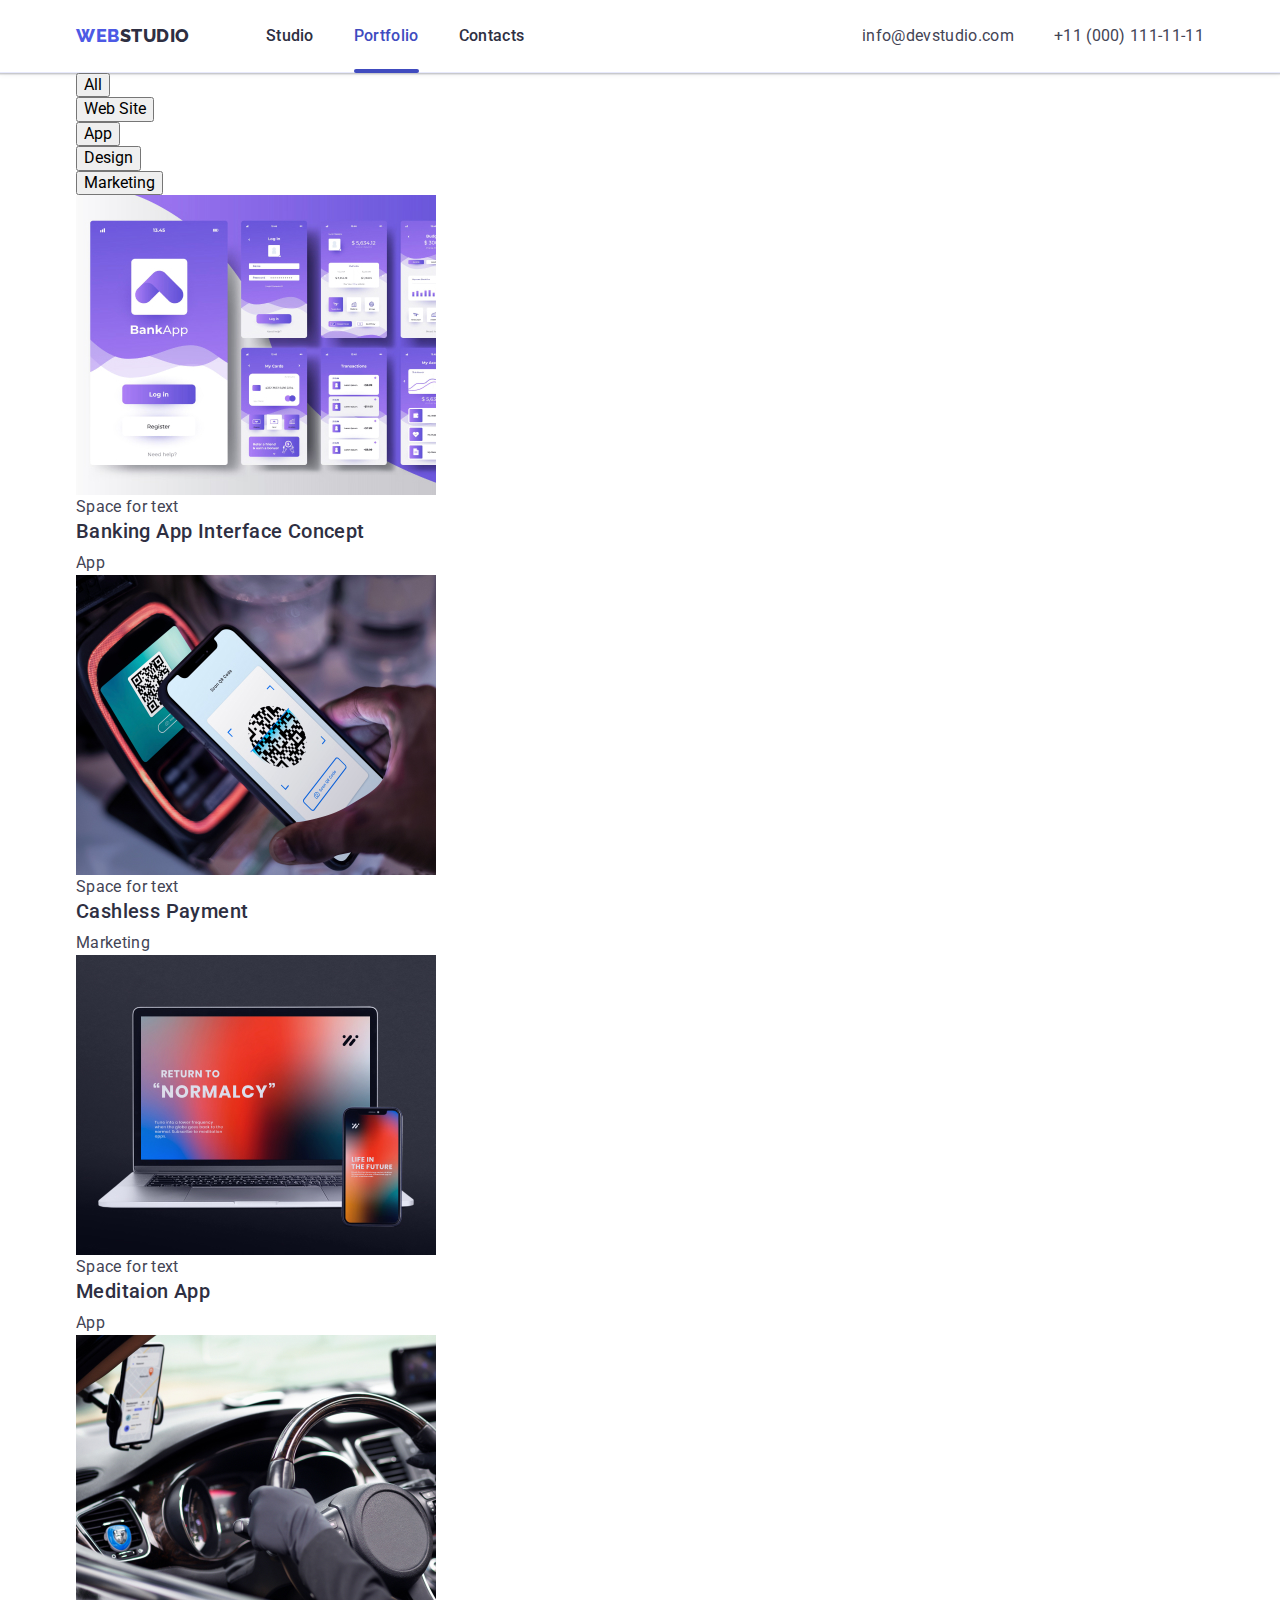
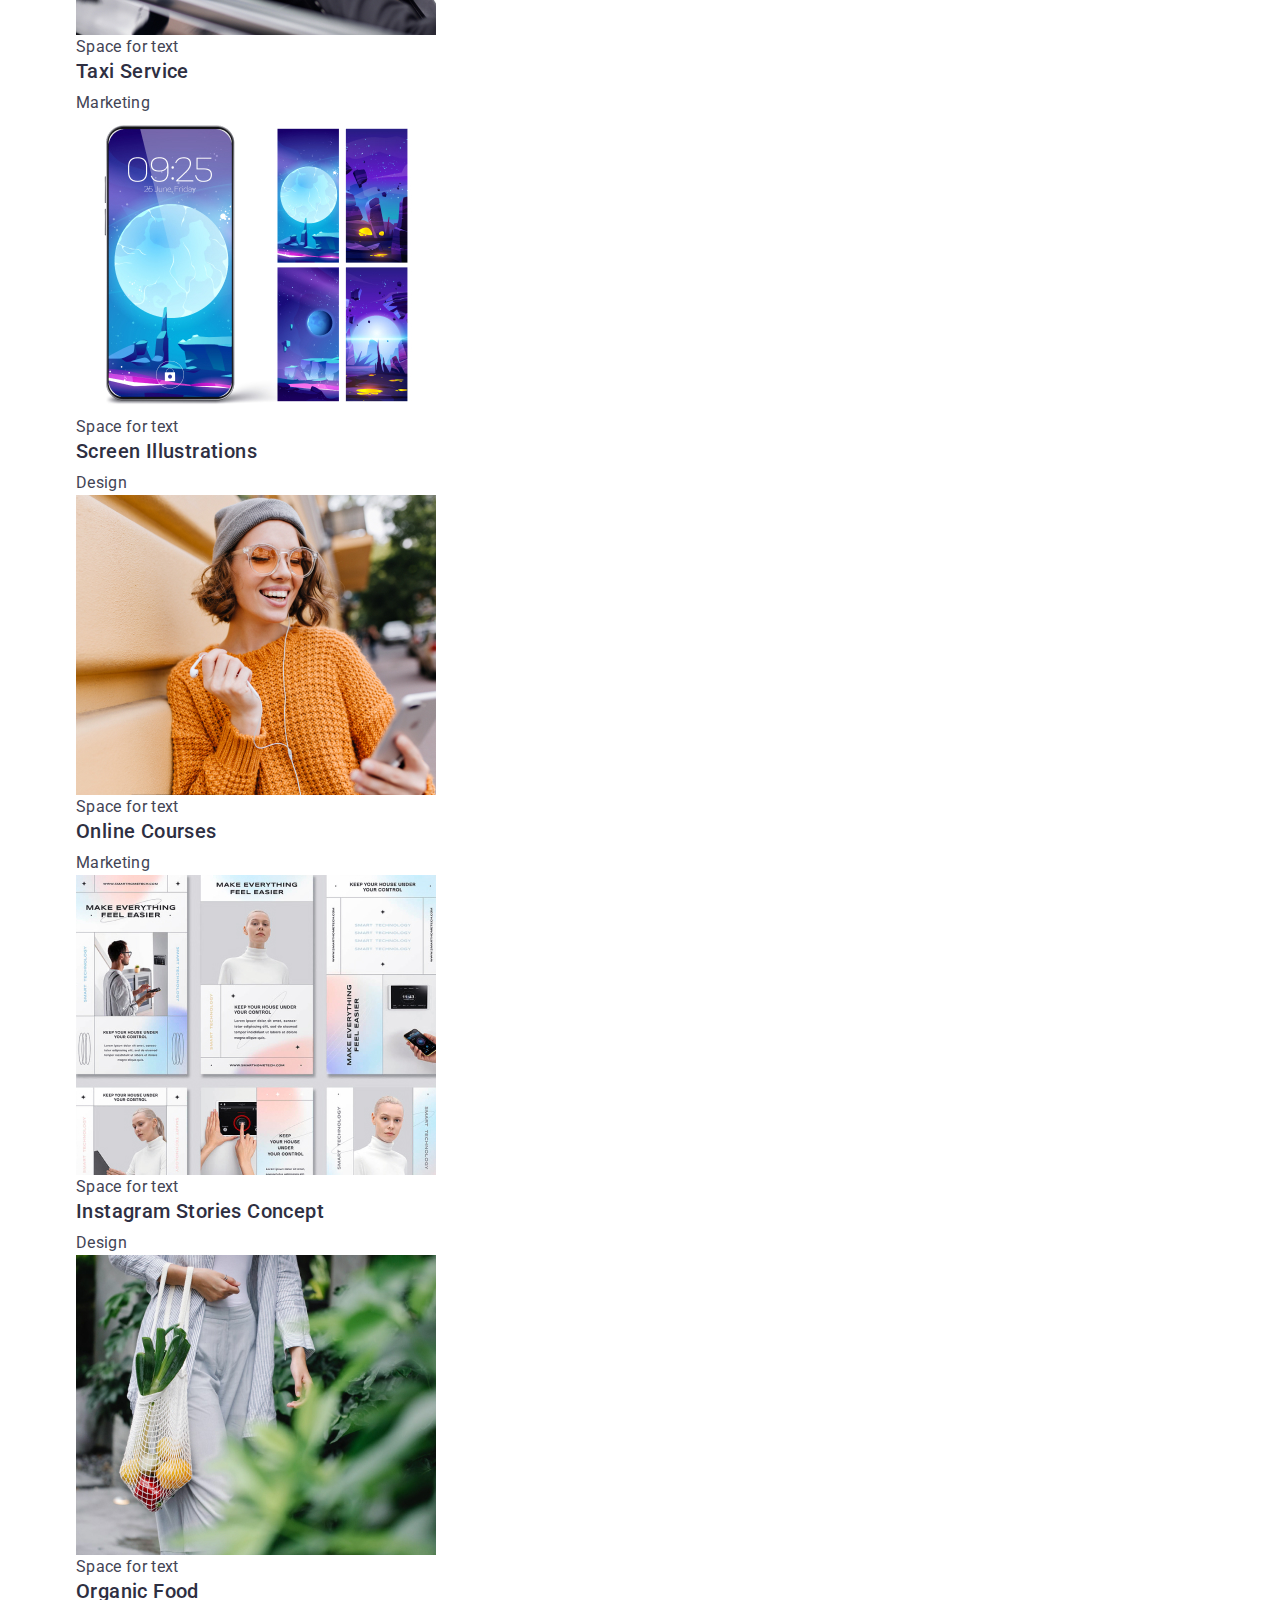
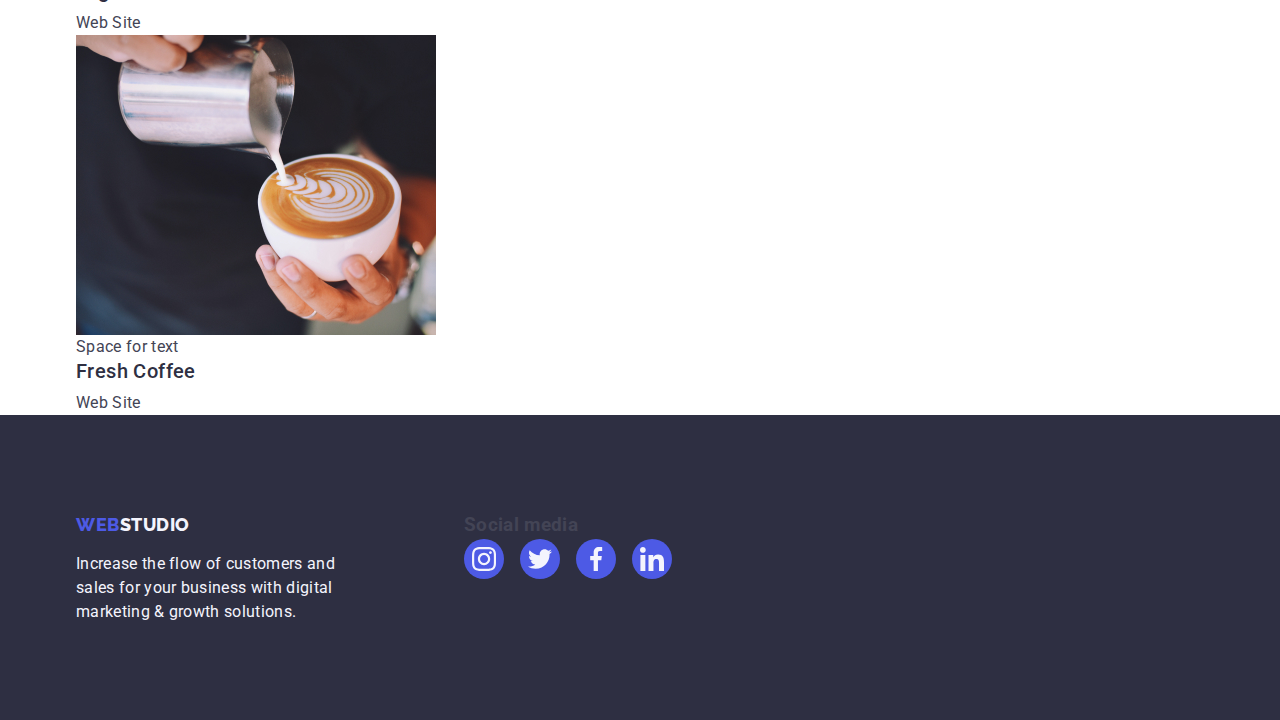
<file: portfolio.html>
<!doctype html>
<html lang="en">
<head>
    <meta charset="UTF-8">
    <meta http-equiv="X-UA-Compatible" content="IE=edge">
    <meta name="viewport" content="width=device-width, initial-scale=1.0">

    <title>Portfolio</title>

    <link rel="preconnect" href="https://fonts.googleapis.com">
    <link rel="preconnect" href="https://fonts.gstatic.com" crossorigin>
    <link href="https://fonts.googleapis.com/css2?family=Raleway:wght@800&family=Roboto:wght@400;500;700&display=swap" rel="stylesheet">

    <link href="https://cdn.jsdelivr.net/npm/modern-normalize@1.1.0/modern-normalize.min.css" rel="stylesheet">
    
    <link rel="stylesheet" href="./css/styles.css" />
    
   
</head>

<body>

     <header class="header-section">

             <div class="container"> 
                
                <div class="flex-container">
                    
                            <nav class="navigation">
                                <a class="logo-header" href="/"> 
                                <span class="web">WEB</span><span>STUDIO</span>
                                </a>
                    
                                <ul class="nav-list">
                                    <li><a class="nav-link is-hidden" href="./index.html"> Studio </a></li>
                                    <li><a class="nav-link current" href="./portfolio.html"> Portfolio </a></li>
                                    <li><a class="nav-link is-hidden" href="/"> Contacts </a></li>
                                </ul>
                    
                            </nav>
                    
                            <address class="address-section">
                                <ul class="address-list">
                                    <li><a class="mail-link" href="mailto:info@devstudio.com"> info@devstudio.com </a></li>
                                    <li><a class="tel-link" href="tel:+11(000)111-11-11"> +11 (000) 111-11-11 </a></li>
                                </ul>
                            </address> 
                </div>
                
             </div>
    
        </header>

     <main>
    
        <section class="portfolio-section">

        <div class="container">
            
                <h1 hidden> Portfolio</h1>
    
                <ul class="filters-list">
                    <li><button type="button" class="filter-button" > All </button></li>
                    <li><button type="button" class="filter-button "> Web Site </button></li>
                    <li><button type="button" class="filter-button "> App </button></li>
                    <li><button type="button" class="filter-button "> Design </button></li>
                    <li><button type="button" class="filter-button "> Marketing </button></li>
                </ul>
            
                <ul class="portfolio-list">
                    <li class="portfolio-card"> 
                        <a class="portfolio-link" href="">
                            <div class="card-image">
                                <img  
                                src="images/card1.jpg"
                                alt="Illustration of a purple banking app interface concept"
                                width="360"
                                height="300"/>

                                <p class="card-overlay">Space for text</p>
                            </div>
                            <div class="card-content">
                                <h2 class="item-subtitle">Banking App Interface Concept</h2>
                                <p class="item-paragraph">App</p>
                            </div>
                        </a>
                    </li>
    
                    <li class="portfolio-card">
                        <a class="portfolio-link" href="">
                        <div class="card-image">
                            <img  
                                src="images/card2.jpg"
                                alt="Hand holding a phone up to a terminal, displaying a QR-code for cashless payment"
                                width="360"
                                height="300"/>

                                <p class="card-overlay">Space for text</p>
                        </div>
                            <div class="card-content">
                                <h2 class="item-subtitle">Cashless Payment</h2>
                                <p class="item-paragraph">Marketing</p>
                            </div>
                        </a>
                    </li>
    
                    <li class="portfolio-card">
                        <a class="portfolio-link" href="">
                           <div class="card-image">
                                <img  
                                src="images/card3.jpg"
                                alt="A netbook and a phone,'Return to normalsy' displayed the  screens,
                                 demonstrating a meditation app run on multiple devices"
                                width="360"
                                height="300"/>

                                <p class="card-overlay">Space for text</p>
                           </div>
                            <div class="card-content">
                                <h2 class="item-subtitle">Meditaion App</h2>
                                <p class="item-paragraph">App</p>
                            </div>
                        </a>
                    </li>
    
                    <li class="portfolio-card">
                         <a class="portfolio-link" href="">
                        <div class="card-image">
                            <img  
                                src="images/card4.jpg"
                                alt="a through-the-window view of gloved hands grasping a steering wheel, 
                                a phone fixed above the control panel displaying an app for taxi drivers"
                                width="360"
                                height="300"/>

                                <p class="card-overlay">Space for text</p>
                        </div>
                            <div class="card-content">
                                <h2 class="item-subtitle">Taxi Service</h2>
                                <p class="item-paragraph">Marketing</p>
                            </div>
                        </a>
                    </li>
    
                    <li class="portfolio-card">
                        <a class="portfolio-link" href="">
                        <div class="card-image">
                                <img  
                                src="images/card5.jpg"
                                alt="a collage of four variations of Illustrations for smartphone screen backgrounds, 
                                (a stylised and simplified blue-ish cosmic terrain)
                                 with one of the variations demonstrated as an actual screen"
                                width="360"
                                height="300"/>

                                <p class="card-overlay">Space for text</p>
                        </div>
                            <div class="card-content">
                                <h2 class="item-subtitle">Screen Illustrations</h2>
                                <p class="item-paragraph">Design</p>
                            </div>
                        </a>
                    </li>
    
                    <li class="portfolio-card"> 
                        <a class="portfolio-link" href="">
                          <div class="card-image">
                              <img  
                                src="images/card6.jpg"
                                alt="a woman in a pumpkin-colored sweater, beanie hat and orange glasses 
                                    smiling at her phone while walking down the street"
                                width="360"
                                height="300"/>

                                <p class="card-overlay">Space for text</p>
                          </div>
                            <div class="card-content">
                                <h2 class="item-subtitle">Online Courses</h2>
                                <p class="item-paragraph">Marketing</p>
                            </div>
                         </a>
                    </li>
    
                    <li class="portfolio-card"> 
                        <a class="portfolio-link" href="">
                        <div class="card-image">
                            <img  
                                src="images/card7.jpg"
                                alt="a collage of a few similarly styled instagram stories"
                                width="360"
                                height="300"/>

                                <p class="card-overlay">Space for text</p>
                        </div>
                            <div class="card-content">
                                <h2 class="item-subtitle">Instagram Stories Concept</h2>
                                <p class="item-paragraph">Design</p>
                            </div>
                        </a>
                    </li>
    
                    <li class="portfolio-card"> 
                        <a class="portfolio-link" href="">
                       <div class="card-image">
                            <img  
                                src="images/card8.jpg"
                                alt="a woman in an off-white casual suit carrying a net-bag full of groceries"
                                width="360"
                                height="300"/>

                                <p class="card-overlay">Space for text</p>
                       </div>
                            <div class="card-content">
                                <h2 class="item-subtitle">Organic Food</h2>
                                <p class="item-paragraph">Web Site</p>
                            </div>
                        </a>
                    </li>
    
                    <li class="portfolio-card"> 
                        <a class="portfolio-link" href="">
                           <div class="card-image">
                                <img  
                                src="images/card9.jpg"
                                alt="barrista pouring a cup of cappucino"
                                width="360"
                                height="300"/>

                                <p class="card-overlay">Space for text</p>
                           </div>
                            <div class="card-content">
                                <h2 class="item-subtitle">Fresh Coffee</h2>
                                <p class="item-paragraph">Web Site</p>
                            </div>
                        </a>
                    </li>
                </ul>
        </div>

        </section>
     </main>

    <footer class="footer-section">
        <div class="container">
            <div class="footer-text-container">
                <a class="logo-footer" href="/"> <span class="web">WEB</span><span>STUDIO </span> </a>
                <p class="footer-paragraph">
                    Increase the flow of customers and sales for your business with digital
                    marketing & growth solutions.
                </p>
            </div>
            <div class="footer-media">
                <h3 class="media-title">Social media</h3>
                <ul class="footer-media-list">
                    <li>
                        <a href="" class="footer-media-item">
                            <svg class="footer-media-icon">
                                <use href="./images/sprite.svg#icon-instagram"></use>
                            </svg>
                        </a>
                    </li>
    
                    <li>
                        <a href="" class="footer-media-item">
                            <svg class="footer-media-icon">
                                <use href="./images/sprite.svg#icon-twitter"></use>
                            </svg>
                        </a>
                    </li>
    
                    <li>
                        <a href="" class="footer-media-item">
                            <svg class="footer-media-icon">
                                <use href="./images/sprite.svg#icon-facebook"></use>
                            </svg>
                        </a>
                    </li>
    
                    <li>
                        <a href="" class="footer-media-item">
                            <svg class="footer-media-icon">
                                <use href="./images/sprite.svg#icon-linkedin"></use>
                            </svg>
                        </a>
                    </li>
    
                </ul>
            </div>
        </div>
    </footer>

</body>
</file>
<file: css/styles.css>
/*============================================ RESETTING-STYLES ==============================*/
h1, h2, h3, p {
    margin-top: 0;
    margin-bottom: 0;
}

ul, ol {
    margin-top: 0;
    margin-bottom: 0;
    padding-left: 0;
    list-style: none;
}

img {
    display: block;
    max-width: 100%;
    height: auto;
}

button {
    -webkit-tap-highlight-color: transparent;
    cursor: pointer;
}

address{
    -webkit-tap-highlight-color: transparent;
    font-style: normal;
}

a {
    -webkit-tap-highlight-color: transparent;
    text-decoration: none; 
    color: inherit;  
}


/*================================================= COLOUR-PALLETTE ==============================*/
:root {
    --white: #FFFFFF; /*WHITE*/
    --primary-brand: #4D5AE5; /*IRIS*/
    --pressed:#404BBF; /*OCEAN*/
    --dark: #2E2F42; /*NAVY BLUE*/
    --success: #31D0AA; /*GREEN*/
    --text: #434455; /*SLATE*/
    --subtle-text: #8E8F99;/*LIGHT SLATE*/
    --accent: #E7E9FC; /*CORNFLOWER*/
    --light: #F4F4FD; /*CLOUD*/
    --modal-overlay: #2E2F42;/*NAVY BLUE MODAL*/
    --hero-background: #2E2F42; /*GREY*/
}

/*================================================ TEXT-STYLES ==============================*/

body { /*BODY*/
    color: var(--text);
    background-color: var(--white);

    font-family: "Roboto", sans-serif;

    line-height: 1.5;
    letter-spacing: 0.02em;
}

.section-subtitle {
    color: var(--dark);
    font-weight: 700;
    font-size: 36px;
    line-height: 1.11;
}

.item-subtitle {
    color: var(--dark);
    font-weight: 500;
    font-size: 20px;
    line-height: 1.2;
}


.visually-hidden {
    position: absolute;
    width: 1px;
    height: 1px;
    margin: -1px;
    padding: 0;
    overflow: hidden;
    border: 0;
    clip: rect(0 0 0 0);
}

/*=========================================ELEMENT-STYLES ==============================*/

/*-----------------------------------------------------------------------------------------------(<428px)-*/

/*--------------------------------------------------------------------HEADER-*/

.container {
    width: 100%;
    padding-left: 16px;
    padding-right: 16px;
    margin-left: auto;
    margin-right: auto;
}

.flex-container {
    display: flex;
    justify-content: space-between;
    align-items: center;
}

.header-section {
    border-bottom: 1px solid var(--accent);
    box-shadow: 0px 2px 1px rgba(46, 47, 66, 0.08),
        0px 1px 1px rgba(46, 47, 66, 0.16),
        0px 1px 6px rgba(46, 47, 66, 0.08);
}

.logo-header {
    font-family: "Raleway";
    font-style: normal;
    font-weight: 800;
    font-size: 18px;
    line-height: 1.16;

    letter-spacing: 0.03em;
    color: var(--dark);
}

.web {
    color: var(--primary-brand);
}

.stack-menu-button {
    -webkit-tap-highlight-color: transparent;
    line-height: 0;

    display: flex;
    align-items: center;
    justify-content: center;

    padding-top: 24px;
    padding-bottom: 24px;

    background-color: transparent;
    border: none;

}

.stack-button-icon {
   
    width: 32px;
    height: 22px;
    fill: var(--dark);

    transition-property: fill;
    transition-duration: 250ms;
    transition-timing-function: cubic-bezier(0.4, 0, 0.2, 1);
}

.stack-menu-button:is(:hover, :focus) > .stack-button-icon {
    fill: var(--primary-brand);
}

/*----------------------------------------------------------------MOBILE MENU-*/

.mobile-menu {
    display: flex;
    z-index: 10;
    position: fixed;

    left: 0;
    top: 0;

    width: 100%;
    height: 100%;

    background-color: var(--white);

    visibility: hidden;
    pointer-events: none;

    transform: translateX(100%);
    transition: transform 250ms ease-in-out, visibility 250ms ease-in-out;
}
  
.mobile-menu.is-open {
    visibility: visible;
    pointer-events: auto;
    transform: translateX(0);
    }
   

.mobile-menu-container {
    display: flex;
    flex-direction: column;
    justify-content: space-between;
    max-width: 428px;
    padding-left: 40px;
    padding-right: 35px;
    padding-top: 80px;
    padding-bottom: 40px;

    margin-left: auto;
    margin-right: auto;
}


.mobile-menu-item {
    -webkit-tap-highlight-color: transparent;
    color: var(--dark);
    font-weight: 700;
    font-size: 36px;
    line-height: 1.11;
    letter-spacing: 0.02em;

    margin-bottom: 40px;

    transition-property: color;
        transition-duration: 250ms;
        transition-timing-function: cubic-bezier(0.4, 0, 0.2, 1);
}

.mobile-menu-item:hover, .mobile-menu-item:focus, .mobile-menu-item:active {
    color: var(--pressed);
}

.mobile-flex-group
{
    margin-top: auto;
}
.mobile-tel-link {
    -webkit-tap-highlight-color: transparent;
    display: block;
    color: var(--primary-brand);
    font-weight: 700;
    font-size: 36px;
    line-height: 1.11;

  
}

.mobile-mail-link {
    -webkit-tap-highlight-color: transparent;
    display: block;
    font-weight: 500;
    font-size: 20px;
    line-height: 1.2;

    margin-top: 40px;
}

.mobile-menu-media-list {
    display: flex;
    justify-content: space-between;
    align-items: center;

    margin-top: 40px;
}

.mobile-menu-media-item {
    -webkit-tap-highlight-color: transparent;
display: flex;
justify-content: center;
align-items: center;
    width: 40px;
    height: 40px;
    border-radius: 50%;
    padding: 8px;
    background-color: var(--primary-brand);

    transition-property: background-color;
        transition-duration: 250ms;
        transition-timing-function: cubic-bezier(0.4, 0, 0.2, 1);
}

.mobile-menu-media-item:is(:hover, :focus) {
background-color: var(--pressed);
}

.mobile-menu-media-icon {
    width: 24px;
    height: 24px;
    fill: var(--light);

}
   

.mobile-menu-close-button {
    -webkit-tap-highlight-color: transparent;
    
    position: absolute;
        top: 24px;
        right: 24px;
    
        width: 24px;
        height: 24px;
    
        border-radius: 50%;
        border: 1px solid rgba(0, 0, 0, 0.1);
    
        background-color: var(--accent);
    
        display: flex;
        justify-content: center;
        align-items: center;
    
        transition-property: background-color, border-color;
        transition-duration: 250ms;
        transition-timing-function: cubic-bezier(0.4, 0, 0.2, 1);
}

.mobile-menu-close-button.stack-menu-button:is(:hover, :focus) {
    background-color: var(--pressed);
        border-color: var(--pressed);
}

.mobile-menu-close-icon {
    width: 8px;
        height: 8px;
    
        transition-property: fill;
        transition-duration: 250ms;
        transition-timing-function: cubic-bezier(0.4, 0, 0.2, 1);
}

.mobile-menu-close-button.stack-menu-button:is(:hover, :focus) > .mobile-menu-close-icon {
    fill: var(--white);
}


/*----------------------------------------------------------------HERO SECTION-*/

.hero-section {
    background-color: var(--hero-background);
    background-image: linear-gradient(rgba(46, 47, 66, 0.7), rgba(46, 47, 66, 0.7)), url(../images/hero-bg-mobile@1x.jpg);
    background-repeat: no-repeat;
    background-size: cover;
    
    padding-top: 112px;
    padding-bottom: 112px;
    text-align: center;
   
    height: auto;
    margin: 0 auto;
}

@media screen and (min-device-pixel-ratio: 2),
       screen and (min-resolution: 192dpi),
       screen and (min-resolution: 2ddpx) {

.hero-section{
    background-image: linear-gradient(rgba(46, 47, 66, 0.7), rgba(46, 47, 66, 0.7)), url(../images/hero-bg-mobile@2x.jpg);
    }
       }

.hero-title {
    font-weight: 700;
        font-size: 36px;
        line-height: 1.11;
    
        text-align: center;
        letter-spacing: 0.02em;
        text-transform: capitalize;

        color: var(--white);

        margin-bottom: 72px;
}

.order-button {
    font-weight: 500;
    font-size: 16px;
    line-height: 1.5;
    letter-spacing: 0.04em;

    color: var(--white);
    background-color: var(--primary-brand);

    padding: 16px 32px;

    box-shadow: 0px 4px 4px rgba(0, 0, 0, 0.15);
    border-radius: 4px;
    border: none;

    transition-property: background-color;
    transition-duration: 250ms;
    transition-timing-function: cubic-bezier(0.4, 0, 0.2, 1);
    border-radius: 4px;
}

.order-button:hover,
.order-button:focus {
    outline: none;
    background-color: var(--pressed);
}

/*--------------------------------------------------------------------------------------ADVANTAGES-SECTION-*/

.advantages-icon-container {
    display: none;
}

.advantages-section {
    padding-top: 96px;
    padding-bottom: 96px;
}

.advantages-list {
    display: flex;
    flex-direction: column;
    row-gap: 72px;
}

.item-subtitle {
    font-weight: 700;
    font-size: 36px;
    line-height: 1.11;
    text-align: center;
    letter-spacing: 0.02em;

    margin-bottom: 8px;
}

.item-paragraph {
    font-weight: 500;
}

/*--------------------------------------------------------------------------------------SERVICES-SECTION-*/

.services-section {
    display: none;
}

/*--------------------------------------------------------------------------------------TEAM-SECTION-*/

.team-section {
    background-color: var(--light);
    padding-top: 96px;
    padding-bottom: 96px;
}

.team-section>.container>.section-subtitle {
    text-align: center;
    margin-bottom: 72px;
}

.team-list {
    display: flex;
    flex-direction: column;
    align-items: center;
    row-gap: 72px;
}

.team-list-item {
    width: 264px;
    background-color: var(--white);
    box-shadow: 0px 1px 6px rgba(46, 47, 66, 0.08),
        0px 1px 1px rgba(46, 47, 66, 0.16),
        0px 2px 1px rgba(46, 47, 66, 0.08);
    border-radius: 0px 0px 4px 4px;
}

.team-item-content {
    padding-top: 32px;
    padding-bottom: 32px;
    padding-left: 16px;
    padding-right: 16px;
}

.team-item-content>.item-subtitle {
   
    font-weight: 500;
    font-size: 20px;
    line-height: 1.2;
    letter-spacing: 0.02em;
    margin-bottom: 8px;
    text-align: center;
}

.team-item-content>.item-paragraph {
    width: auto;
    font-weight: 400;
    font-size: 16px;
    line-height:1.5;
    letter-spacing: 0.02em;
    margin-bottom: 8px;
    text-align: center;
}

.media-list {
    display: flex;
    justify-content: space-between;
}

.media-icon-background {
    background-color: var(--primary-brand);
    height: 40px;
    width: 40px;

    border-radius: 50%;
    display: flex;
    justify-content: center;
    align-items: center;

    transition-property: background-color;
    transition-duration: 250ms;
    transition-timing-function: cubic-bezier(0.4, 0, 0.2, 1);
}

.media-icon-background:hover,
.media-icon-background:focus {
    background-color: var(--pressed);
}

.media-icon {
    width: 16px;
    height: 16px;
    fill: var(--light);
}

/*--------------------------------------------------------------------------------------CUSTOMER-SECTION-*/

.customer-section {
    padding-top: 96px;
    padding-bottom: 96px;
}

 .customer-section>.container>.section-subtitle {
     text-align: center;
     margin-bottom: 72px;
 }

.customer-list {
    column-gap: 16px;
    row-gap: 72px;
    display: flex;
    flex-wrap: wrap;
    align-items: center;
    justify-content: center;
}

.customer-link {
    border: 1px solid var(--subtle-text);
    border-radius: 4px;

    width: 168px;
    height: 88px;
    display: flex;
    justify-content: center;
    align-items: center;
}

.customer-link:hover,
.customer-link:focus {
    outline: none;
    border: 1px solid var(--pressed);
}


.customer-icon {
    fill: var(--subtle-text);
    width: 104px;
    height: 56px;

    transition-property: fill;
    transition-duration: 250ms;
    transition-timing-function: cubic-bezier(0.4, 0, 0.2, 1);
}

.customer-link:hover>.customer-icon {
    outline: none;
    fill: var(--pressed);
}

.customer-link:focus>.customer-icon {
    outline: none;
    fill: var(--pressed);
}

/*-------------------------------------------------------------------------------------------FOOTER-SECTION*/

.footer-section {
    background-color: var(--dark);
    padding-top: 96px;
    padding-bottom: 96px;
}

.logo-footer {
   display: block;
  text-align: center;

    font-family: "Raleway";
    font-style: normal;
    font-weight: 800;
    font-size: 18px;
    line-height: 1.16;

    letter-spacing: 0.03em;
    color: var(--light);

    margin-bottom: 16px;
}

.footer-paragraph {
    color: var(--light);
    display: block;
    margin-left: auto;
    margin-right: auto;
    margin-bottom: 72px;

    width: 268px;
}


.footer-section-title {
display: block;
text-align: center;
    color: var(--white);
    font-weight: 500;
    margin-bottom: 16px;
}

.footer-media-list {
    display: flex;
    column-gap: 16px;
    justify-content: center;
    margin-bottom: 72px;
}

.footer-media-item {
    background-color: var(--primary-brand);
    width: 40px;
    height: 40px;
    border-radius: 50%;
    padding: 8px;
    display: flex;
    justify-content: center;
    align-items: center;

    transition-property: background-color;
    transition-duration: 250ms;
    transition-timing-function: cubic-bezier(0.4, 0, 0.2, 1);
}

.footer-media-item:hover,
.footer-media-item:focus {
    outline: none;
    background-color: var(--pressed);
}

.footer-media-icon {
    width: 24px;
    height: 24px;
    fill: var(--light);
}

.form-fields {
    display: flex;
    flex-direction: column;
    align-items: center;
}

.footer-form-field {
    padding-left: 16px;
    height: 40px;
    width: 92.9%;
    max-width: 398px;
    background-color: transparent;
    border: 1px solid var(--white);
    border-radius: 4px;

    font-weight: 400;
    font-size: 12px;
    line-height: 200%;
    color: var(--white);
}

.footer-form-field::placeholder {
    font-weight: 400;
    font-size: 12px;
    line-height: 200%;
    color: var(--white);
}

.subscription-button {
    margin-top: 16px;
    margin-left: auto;
    margin-right: auto;

   display: flex;
   justify-content: center;
   align-items: center;

    height: 40px;
    width: 165px;
    background-color: var(--primary-brand);
    color: var(--white);
    font-weight: 500;
    font-size: 16px;
    line-height: 1.5;
    border-radius: 4px;
    border: none;
    padding: 8px 24px;
}

.footer-button-icon {
    width: 24px;
    height: 24px;
    fill: var(--white);
    margin-left: 16px;
}

/*---------------------------------------------------------------------------------------------------MODAL-*/


.backdrop {
    position: fixed;
    top: 0;
    left: 0;
    z-index: 100;
    width: 100%;
    height: 100%;
    background-color: rgba(46, 47, 66, 0.4);

    transition-property: opacity, visibility;
    transition-duration: 250ms;
    transition-timing-function: cubic-bezier(0.4, 0, 0.2, 1);
}

.backdrop.is-hidden {
    opacity: 0;
    visibility: hidden;
    pointer-events: none;
}


.modal {

    padding-left: 24px;
    padding-right: 24px;
    padding-top: 72px;
    padding-bottom: 24px;

    position: absolute;
    z-index: 10;
    top: 50%;
    left: 50%;
    transform: translate(-50%, -50%);
    width: calc(100% - 32px);
    max-width: 392px;
    max-height: 586px;

    background-color: var(--white);
    border-radius: 4px;
    box-shadow: 0px 1px 1px rgba(0, 0, 0, 0.14),
        0px 1px 3px rgba(0, 0, 0, 0.12),
        0px 2px 1px rgba(0, 0, 0, 0.2);

    animation-name: modal-scale;
    animation-duration: 3000ms;
    animation-timing-function: cubic-bezier(0.4, 0, 0.2, 1);
}

/*-----------------------------------------------------modal animations------------*/

@keyframes modal-scale {
    0% {
        transform: scale(0);
    }

    70% {
        transform: scale(1.5);
    }
}


.modal-close-button {
    position: absolute;
    top: 24px;
    right: 24px;

    width: 24px;
    height: 24px;

    border-radius: 50%;
    border: 1px solid rgba(0, 0, 0, 0.1);

    background-color: var(--accent);

    display: flex;
    justify-content: center;
    align-items: center;

    transition-property: background-color, border-color;
    transition-duration: 250ms;
    transition-timing-function: cubic-bezier(0.4, 0, 0.2, 1);

}

.modal-close-button:hover,
.modal-close-button:focus {
    background-color: var(--pressed);
    border-color: var(--pressed);
}

.button-icon {
    width: 8px;
    height: 8px;

    transition-property: fill;
    transition-duration: 250ms;
    transition-timing-function: cubic-bezier(0.4, 0, 0.2, 1);
}

.modal-close-button:is(:hover, :focus) .button-icon {
    fill: var(--white);
}

/*-----------------------------------------------------modal form stuff------------*/

.modal-form {
    display: flex;
    flex-direction: column;
}

.form-title {
    font-weight: 500;
    font-size: 16px;
    line-height: 1.5;
    letter-spacing: 0.02em;
    text-align: center;
    color: var(--dark);
}

.field-desc {
    display: block;
    font-size: 12px;
    line-height: 1.17;
    letter-spacing: 0.04em;
    margin-top: 8px;
    margin-bottom: 4px;
    color: var(--subtle-text);

}

.field-container {
    display: block;
    position: relative;
}

.field-icon {
    display: block;
    position: absolute;
    top: 50%;
    left: 16px;
    transform: translate(0, -50%);
    width: 18px;
    height: 24px;
    fill: var(--dark);

    transition-property: fill;
    transition-duration: 250ms;
    transition-timing-function: cubic-bezier(0.4, 0, 0.2, 1);
}

.modal-form-input {
    width: 100%;
    height: 40px;
    padding-left: 38px;

    border: 1px solid rgba(46, 47, 66, 0.2);
    border-radius: 4px;

    color: var(--dark);
    font-size: 18px;
    line-height: 1.17;
    font-weight: 400;
    outline: none;

    transition-property: border-color;
    transition-duration: 250ms;
    transition-timing-function: cubic-bezier(0.4, 0, 0.2, 1);


}

.modal-form-input:focus {

    border-color: var(--primary-brand);
}

.modal-form-input:focus+.field-icon {

    fill: var(--primary-brand);

}

.modal-form-comment {
    padding-left: 16px;
    padding-top: 8px;

    width: 100%;
    height: 120px;

    resize: none;

    border: 1px solid rgba(46, 47, 66, 0.2);
    border-radius: 4px;
    outline: none;

    font-size: 18px;
    line-height: 1.17;
    font-weight: 400;

    transition-property: border-color;
    transition-duration: 250ms;
    transition-timing-function: cubic-bezier(0.4, 0, 0.2, 1);
}

.modal-form-comment:focus {
    border-color: var(--primary-brand);
}

.modal-form-comment::placeholder {
    font-size: 12px;
    line-height: 1.17;
    font-weight: 400;
}

.checkbox-desc {
    margin-top: 16px;
    display: flex;
    align-items: center;
    font-size: 12px;
    line-height: 1.17;
    letter-spacing: 0.04em;
    color: var(--subtle-text);
}

.custom-checkbox {
    display: flex;
    align-items: center;
    justify-content: center;
    width: 16px;
    height: 16px;
    border: 1px solid var(--subtle-text);
    border-radius: 2px;

    cursor: pointer;
    margin-right: 8px;

    transition-property: border-color, background-color;
    transition-duration: 250ms;
    transition-timing-function: cubic-bezier(0.4, 0, 0.2, 1);
}

.checkbox-icon {
    width: 10px;
    height: 10px;
    opacity: 0;
    fill: var(--light);

    transition-property: opacity;
    transition-duration: 250ms;
    transition-timing-function: cubic-bezier(0.4, 0, 0.2, 1);
}

.policy-checkbox:checked+.custom-checkbox {
    background-color: var(--pressed);
}

.policy-checkbox:checked+.custom-checkbox .checkbox-icon {
    opacity: 1;
}

.policy-checkbox:focus+.custom-checkbox {
    outline: none;
    border-color: var(--primary-brand);
}

.link {
    text-decoration: underline;
    color: var(--primary-brand);
}

.form-button-container {
    display: flex;
    justify-content: center;
}

.form-submit-button {
    margin-top: 24px;
    background-color: var(--primary-brand);
    outline: none;
    border: none;
    border-radius: 4px;
    padding: 16px 64px;

    font-weight: 500;
    font-size: 16px;
    line-height: 24px;
    letter-spacing: 1.5;

    box-shadow: 0px 4px 4px rgba(0, 0, 0, 0.15);

    color: var(--white);
}

.form-submit-button:hover,
.form-submit-button:focus {
    background-color: var(--pressed);
}
/*---------------------------------------------------------------------------------------------------(428-767px)-*/


@media screen and (max-width: 767.5px) {

    /*----------------------------------------------------------------HEADER-*/

    .nav-list {
        display: none;
    }

    .address-section {
        display: none;
    }
}



@media screen and (min-width: 428px) {

    /*----------------------------------------------------------------HEADER-*/

.container {
    max-width: 428px;
}

}







/*---------------------------------------------------------------------------------------------------(768-1199px)-*/

@media screen and (min-width: 768px) {

    /*--------------------------------------------------------------------HEADER-*/

.stack-menu-button {
    display: none;
}

.mobile-menu {
    display: none;
}

.container {
     max-width: 768px;
     padding-left: 15px;
     padding-right: 15px;
}

.navigation {
    display: flex;
    align-items: center;
    column-gap: 120px;
}

.nav-list {
    display: flex;
    column-gap: 40px;
}

.nav-link {
    display: block;
    position: relative;
    padding-top: 24px;
    padding-bottom: 24px;

    color: var(--dark);

    font-weight: 500;
    font-size: 16px;
}

.nav-link::after {
    position: absolute;
    display: block;
    content: "";
    width: 100%;
    height: 4px;
    background-color: var(--pressed);
    border-radius: 2px;
    left: 0;
    bottom: -1px;
}

.nav-link.current {
    color: var(--pressed);
}

.nav-link.is-hidden::after {
    opacity: 0;
}

.nav-link:hover,
.nav-link:focus {
    color: var(--pressed);
}

.address-list {
    margin-top: 16px;
    margin-bottom: 16px;
}

.address-item {
    font-size: 12px;
    margin-bottom: 12px;
    line-height: 1.17;
    letter-spacing: 0.04em;
}

.mail-link,
.tel-link {
    transition-property: color;
    transition-duration: 250ms;
    transition-timing-function: cubic-bezier(0.4, 0, 0.2, 1);
}

.mail-link:hover,
.mail-link:focus {
    color: var(--pressed);
}

.tel-link:hover,
.tel-link:focus {
    color: var(--pressed);
}

/*--------------------------------------------------------HERO SECTION---------*/

.hero-section {
    background-image: linear-gradient(rgba(46, 47, 66, 0.7), rgba(46, 47, 66, 0.7)), url(../images/hero-bg-tablet@1x.jpg);
}

.hero-title {
    font-size: 56px;
    line-height: 1.07;
    margin-bottom: 36px;
}

/*--------------------------------------------------------------------------------------ADVANTAGES-SECTION-*/

.advantages-list {
    flex-direction: row;
    flex-wrap: wrap;
    column-gap: 24px;
    row-gap: 72px;
}

.advantages-item {
    width: 356px;
}

.item-subtitle {
    text-align: left;
}

.item-paragraph {
    width: 351px;
}

.item-paragraph-sizer {
    width: 320px;
}

/*----------------------------------------------------------------------------------------------TEAM-SECTION-*/

.team-list {
    justify-content: center;
    flex-direction: row;
    flex-wrap: wrap;
    row-gap: 64px;
    column-gap: 24px;
}

/*--------------------------------------------------------------------------------------CUSTOMER-SECTION-*/

.customer-list {
    column-gap: 24px;
}

/*-------------------------------------------------------------------------------------------FOOTER-SECTION*/

.footer-section > .container {
    display: flex;
    flex-wrap: wrap;
    column-gap: 24px;
}

.footer-text-container {
    margin-left: 108px;
}

.logo-footer {
    text-align: left;
}

.footer-section-title {
    text-align: left;
}

.footer-paragraph {
    margin-left: 0;
}

.footer-subscription-form {
    display: flex;
    align-items: flex-end;
    column-gap: 24px;
    margin-left: 108px;
}

.form-fields {
    display: block;
}
.footer-form-field {
    width: 264px;
}



}

@media screen and (min-width: 768px) and (min-device-pixel-ratio: 2),
screen and (min-width: 768px) and (min-resolution: 192dpi),
screen and (min-width: 768px) and (min-resolution: 2ddpx) {

    .hero-section {
        background-image: linear-gradient(rgba(46, 47, 66, 0.7), rgba(46, 47, 66, 0.7)), url(../images/hero-bg-tablet@2x.jpg);
    }

}



@media screen and (min-width: 1158px) {

    /*--------------------------------------------------------------------HEADER-*/

    .container {
        max-width: 1158px;
    }

    .navigation {
        column-gap: 76px;
    }

    .flex-container {
        column-gap: 332px;
    }

    .address-list {
        margin: auto;
        display: flex;
        align-items: center;
        column-gap: 40px;
    }

    .address-item {
        font-size: 16px;
        line-height: 1.5;
        letter-spacing: 0.02em;
        margin: 0;
    }

        /*--------------------------------------------------------------------HERO-SECTION-*/

        .hero-section {
            padding-top: 188px;
            padding-bottom: 188px;
            background-image: linear-gradient(rgba(46, 47, 66, 0.7), rgba(46, 47, 66, 0.7)), url(../images/hero-bg-desktop@1x.jpg);
        }

        .hero-title {
            margin-bottom: 48px;
        }

         /*--------------------------------------------------------------------ADVANTAGES-SECTION-*/

        .advantages-section {
             padding-top: 120px;
             padding-bottom: 120px;
        }

        .advantages-item {
            width: 264px;
        }

        .item-subtitle {
            font-weight: 500;
            font-size: 20px;
            line-height: 1.2;
        }

        .item-paragraph {
            width: 264px;
            font-weight: 400;
            font-size: 16px;
        }

           .advantages-icon-container {
               display: flex;
               justify-content: center;
               align-items: center;
               padding-top: 24px;
               padding-bottom: 24px;
               background-color: var(--light);
               border-radius: 4px;
    
               margin-bottom: 8px;
           }
    
           .advantages-icon {
               width: 64px;
               height: 64px;
           }


   /*--------------------------------------------------------------------SERVICES-SECTION-*/
                   .services-section {
                    display: block;
                       padding-bottom: 120px;
                   }
        
                   .services-section>.container>.section-subtitle {
                       text-align: center;
                       margin-bottom: 72px;
                   }
        
                   .services-list {
                       display: flex;
                       justify-content: center;
                       column-gap: 24px;
                   }

     /*--------------------------------------------------------------------TEAM-SECTION-*/

     .team-section {
        padding-top: 120px;
        padding-bottom: 120px;
     }

    /*--------------------------------------------------------------------------------------CUSTOMER-SECTION-*/

    .customer-section {
        padding-top: 120px;
        padding-bottom: 120px;
    }

    /*-------------------------------------------------------------------------------------------FOOTER-SECTION*/

    .footer-section > .container {
        flex-wrap: nowrap;
        align-items: baseline;
        gap: 0;
    }

    .footer-text-container {
        margin-left: 0;
        margin-right: 120px;
    }

    .footer-paragraph {
        margin-bottom: 0;
    }

    .footer-media-list {
        margin-bottom: 0;
    }

    .footer-subscription-form {
        margin-left: 80px;
    }

}




@media screen and (min-width: 1158px) and (min-device-pixel-ratio: 2),
screen and (min-width: 1158px) and (min-resolution: 192dpi),
screen and (min-width: 1158px) and (min-resolution: 2ddpx) {

    .hero-section {
        background-image: linear-gradient(rgba(46, 47, 66, 0.7), rgba(46, 47, 66, 0.7)), url(../images/hero-bg-desktop@2x.jpg);
    }
}
</file>
